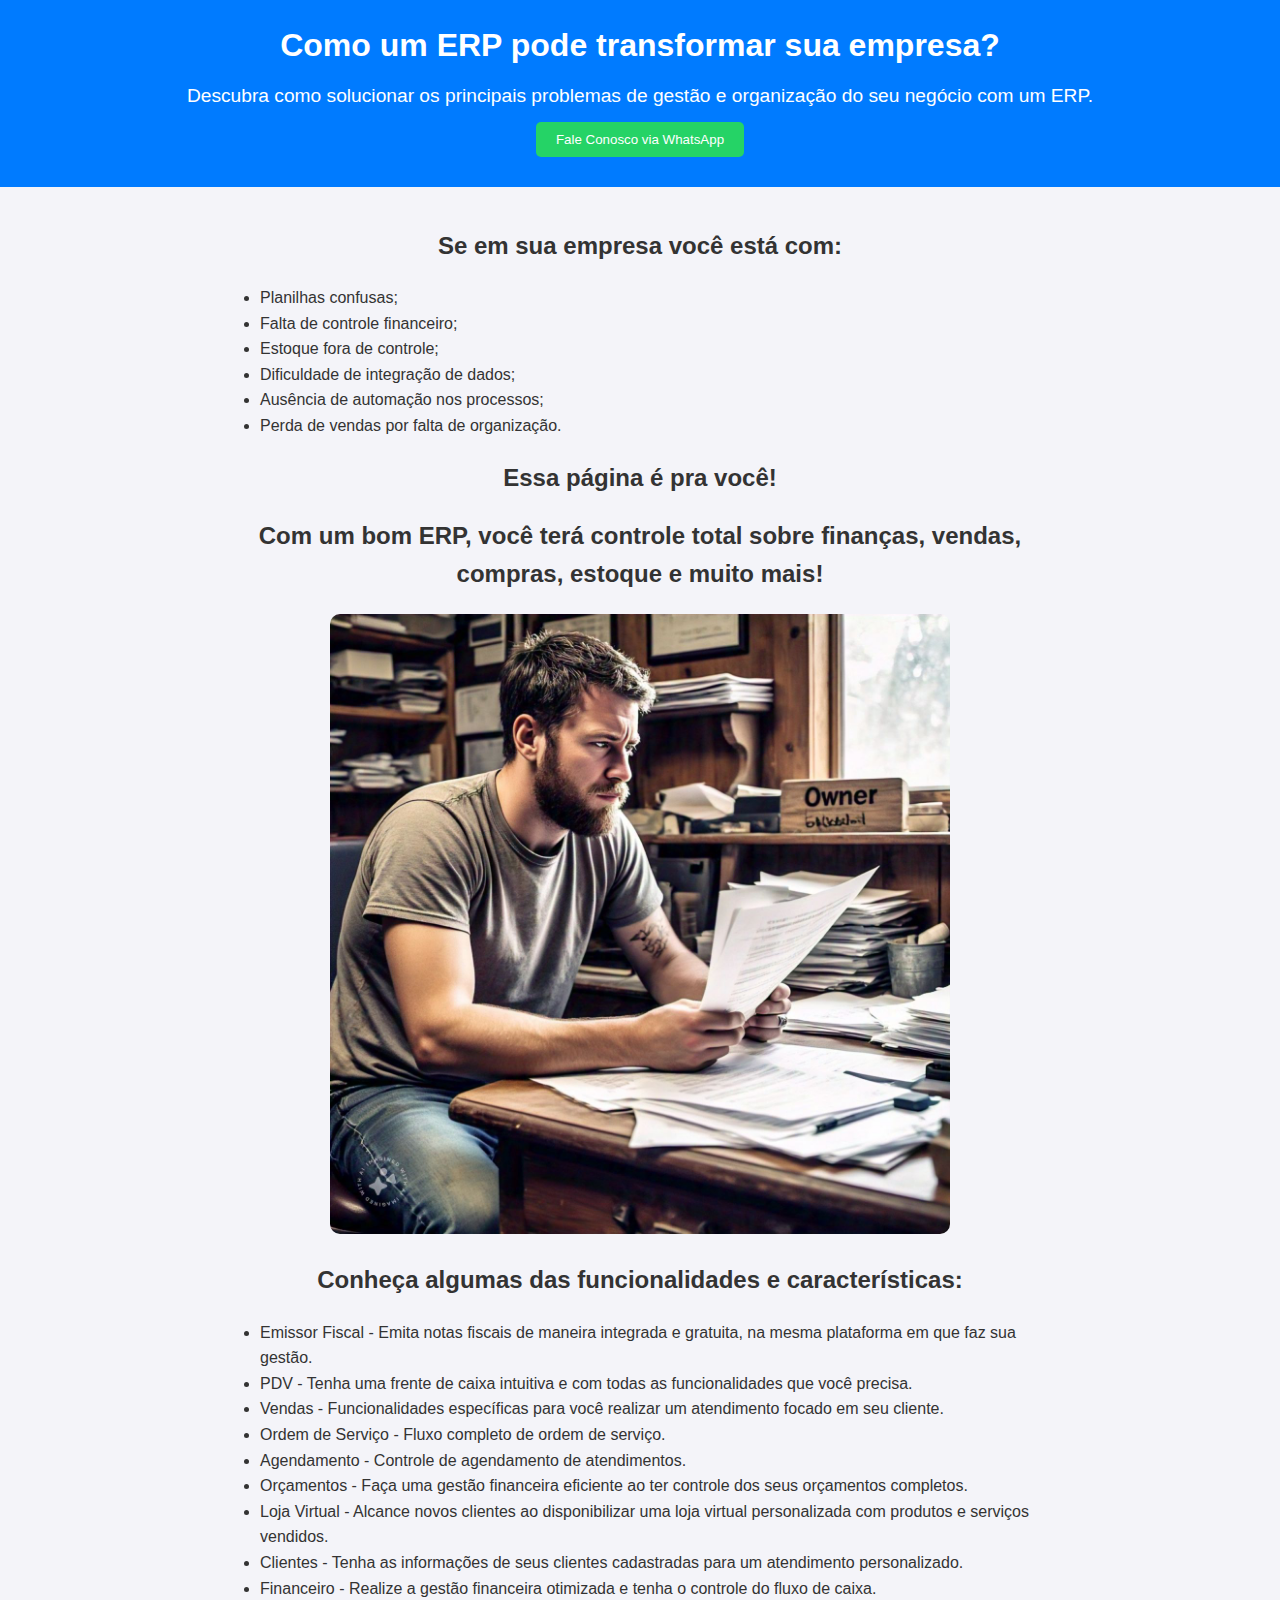
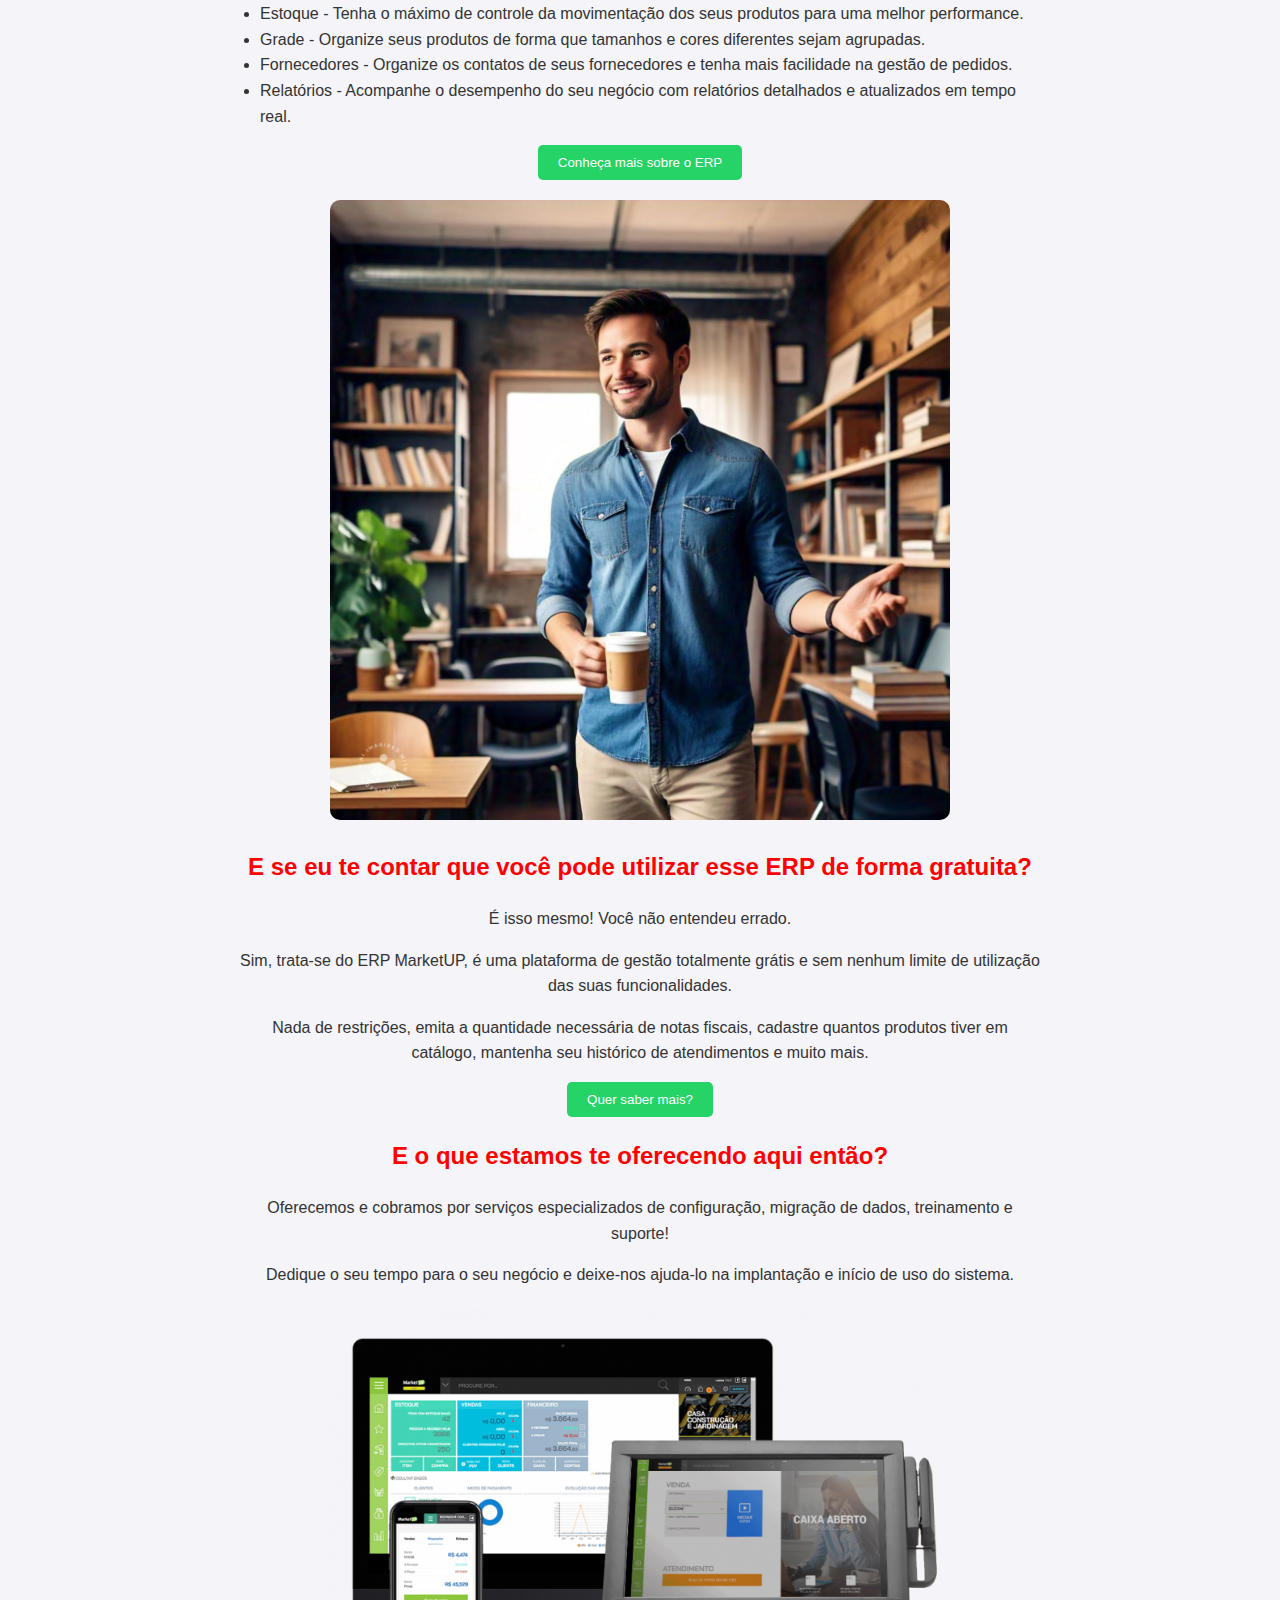
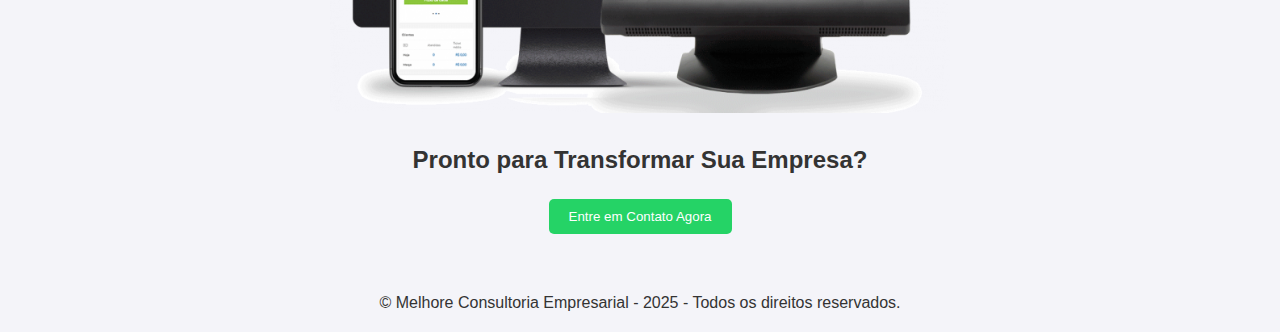
<file: templates/index.html>
<!DOCTYPE html>
<html lang="pt-br">
<head>
    <meta charset="UTF-8">
    <meta name="viewport" content="width=device-width, initial-scale=1.0">
    <title>Landing Page TI - Problemas e Funcionalidades</title>
    <link rel="stylesheet" href="/static/style.css">
</head>
<body>
    <header>
        <h1>Como um ERP pode transformar sua empresa?</h1>
        <p>Descubra como solucionar os principais problemas de gestão e organização do seu negócio com um ERP.</p>
        <a href="https://wa.me/5549991296313?text=Gostaria+de+saber+mais+sobre+os+servi%C3%A7os+oferecidos">
            <button>Fale Conosco via WhatsApp</button>
        </a>
    </header>
    <main>
        <section id="problems">
            <h2>Se em sua empresa você está com:</h2>
            <ul>
                <li>Planilhas confusas;</li>
                <li>Falta de controle financeiro;</li>
                <li>Estoque fora de controle;</li>
                <li>Dificuldade de integração de dados;</li>
                <li>Ausência de automação nos processos;</li>
                <li>Perda de vendas por falta de organização.</li>
            </ul>
        </section>
        <section id="solution">            
            <h2>Essa página é pra você!</h2>
            <p>
            <h2>Com um bom ERP, você terá controle total sobre finanças, vendas, compras, estoque e muito mais!</h2>
        </section>            
        <!-- Imagem 1 -->
        <div class="image-container">
            <img src="/static/images/image1.jpeg" alt="Descrição da imagem 1">
        </div>
        <section id="features">          
            <h2>Conheça algumas das funcionalidades e características:</h2>
            <ul>
                <li>Emissor Fiscal - Emita notas fiscais de maneira integrada e gratuita, na mesma plataforma em que faz sua gestão.</li>
                <li>PDV - Tenha uma frente de caixa intuitiva e com todas as funcionalidades que você precisa.</li>
                <li>Vendas - Funcionalidades específicas para você realizar um atendimento focado em seu cliente.</li>
                <li>Ordem de Serviço - Fluxo completo de ordem de serviço.</li>
                <li>Agendamento - Controle de agendamento de atendimentos.</li>
                <li>Orçamentos - Faça uma gestão financeira eficiente ao ter controle dos seus orçamentos completos.</li>
                <li>Loja Virtual - Alcance novos clientes ao disponibilizar uma loja virtual personalizada com produtos e serviços vendidos.</li>
                <li>Clientes - Tenha as informações de seus clientes cadastradas para um atendimento personalizado.</li>
                <li>Financeiro - Realize a gestão financeira otimizada e tenha o controle do fluxo de caixa.</li>
                <li>Estoque - Tenha o máximo de controle da movimentação dos seus produtos para uma melhor performance.</li>
                <li>Grade - Organize seus produtos de forma que tamanhos e cores diferentes sejam agrupadas.</li>
                <li>Fornecedores - Organize os contatos de seus fornecedores e tenha mais facilidade na gestão de pedidos.</li>
                <li>Relatórios - Acompanhe o desempenho do seu negócio com relatórios detalhados e atualizados em tempo real.</li>
            </ul>
            <a href="https://wa.me/5549991296313?text=Gostaria+de+saber+mais+sobre+os+servi%C3%A7os+oferecidos">
                <button>Conheça mais sobre o ERP</button>
            </a>
        </section>
        <!-- Imagem 2 -->
        <div class="image-container">
            <img src="/static/images/image2.jpeg" alt="Descrição da imagem 2">
        </div>
        <section id="pricing">
            <h2 style="color: red;">E se eu te contar que você pode utilizar esse ERP de forma gratuita?</h2>
            <p>É isso mesmo! Você não entendeu errado.</p>
            <p>Sim, trata-se do ERP MarketUP, é uma plataforma de gestão totalmente grátis e sem nenhum limite de utilização das suas funcionalidades.</p>
            <p>Nada de restrições, emita a quantidade necessária de notas fiscais, cadastre quantos produtos tiver em catálogo, mantenha seu histórico de atendimentos e muito mais.</p>
            <a href="https://wa.me/5549991296313?text=Gostaria+de+adquirir+o+ERP">
                <button>Quer saber mais?</button>
            </a>
        </section>
        <section id="services">
            <h2 style="color: red;">E o que estamos te oferecendo aqui então?</h2>
            <p>Oferecemos e cobramos por serviços especializados de configuração, migração de dados, treinamento e suporte!</p>
            <p>Dedique o seu tempo para o seu negócio e deixe-nos ajuda-lo na implantação e início de uso do sistema.</p>
        </section>
        <!-- Imagem 3 -->
        <div class="image-container">
            <img src="/static/images/image3.png" alt="Descrição da imagem 3">
        </div>        
        <section id="cta">
            <h2>Pronto para Transformar Sua Empresa?</h2>
            <a href="https://wa.me/5549991296313?text=Gostaria+de+adquirir+o+ERP">
                <button>Entre em Contato Agora</button>
            </a>
        </section>
    </main>
    <footer>
        <p>&copy; Melhore Consultoria Empresarial - 2025 - Todos os direitos reservados.</p>
    </footer>
</body>
</html>
</file>
<file: static/style.css>
/* Estilo global */
body {
    font-family: Arial, sans-serif;
    margin: 0;
    padding: 0;
    background-color: #f4f4f9;
    color: #333;
    line-height: 1.6;
}

/* Cabeçalho */
header {
    background: #007BFF;
    color: #fff;
    padding: 20px 10px;
    text-align: center;
}

header h1 {
    font-size: 2rem;
    margin: 0;
}

header p {
    font-size: 1.2rem;
    margin: 10px 0;
}

/* Centralizar e estilizar botões */
header button,
main button {
    display: block; /* Torna o botão um elemento de bloco */
    margin: 10px auto; /* Centraliza horizontalmente */
    background-color: #25D366;
    color: white;
    padding: 10px 20px;
    border: none;
    border-radius: 5px;
    cursor: pointer;
}

button:hover {
    background-color: #1da851;
}

/* Remover sublinhado de links e garantir estilo consistente */
a {
    text-decoration: none; /* Remove o sublinhado */
}

a button {
    display: block;
    margin: 10px auto;
    background-color: #25D366;
    color: white;
    padding: 10px 20px;
    border: none;
    border-radius: 5px;
    cursor: pointer;
}

a button:hover {
    background-color: #1da851;
}

/* Corpo principal */
main {
    padding: 20px;
    text-align: justify; /* Justifica o texto */
}

h1, h2, p {
    text-align: center; /* Centraliza títulos e parágrafos */
}

ul {
    padding-left: 20px;
    list-style: disc;
    text-align: left; /* Mantém listas alinhadas à esquerda */
}

section {
    margin: 0 auto; /* Centraliza horizontalmente o conteúdo */
    max-width: 800px; /* Define uma largura máxima para melhor leitura */
    margin-bottom: 20px;
}

/* Layout responsivo */
@media (max-width: 768px) {
    header h1 {
        font-size: 1.5rem;
    }

    header p {
        font-size: 1rem;
    }

    button {
        padding: 8px 16px;
    }
}

@media (max-width: 480px) {
    header h1 {
        font-size: 1.2rem;
    }

    header p {
        font-size: 0.9rem;
    }

    button {
        padding: 6px 12px;
    }
}

/* Centralizar imagens */
.image-container {
    text-align: center; /* Centraliza o conteúdo dentro do container */
    margin: 20px 0; /* Adiciona espaço acima e abaixo */
}

.image-container img {
    max-width: 50%; /* Define a largura como 50% do container */
    height: auto; /* Mantém a proporção da imagem */
    border-radius: 10px; /* Adiciona cantos arredondados, opcional */
    display: inline-block; /* Garante que a imagem fique centralizada no texto */
}
</file>
